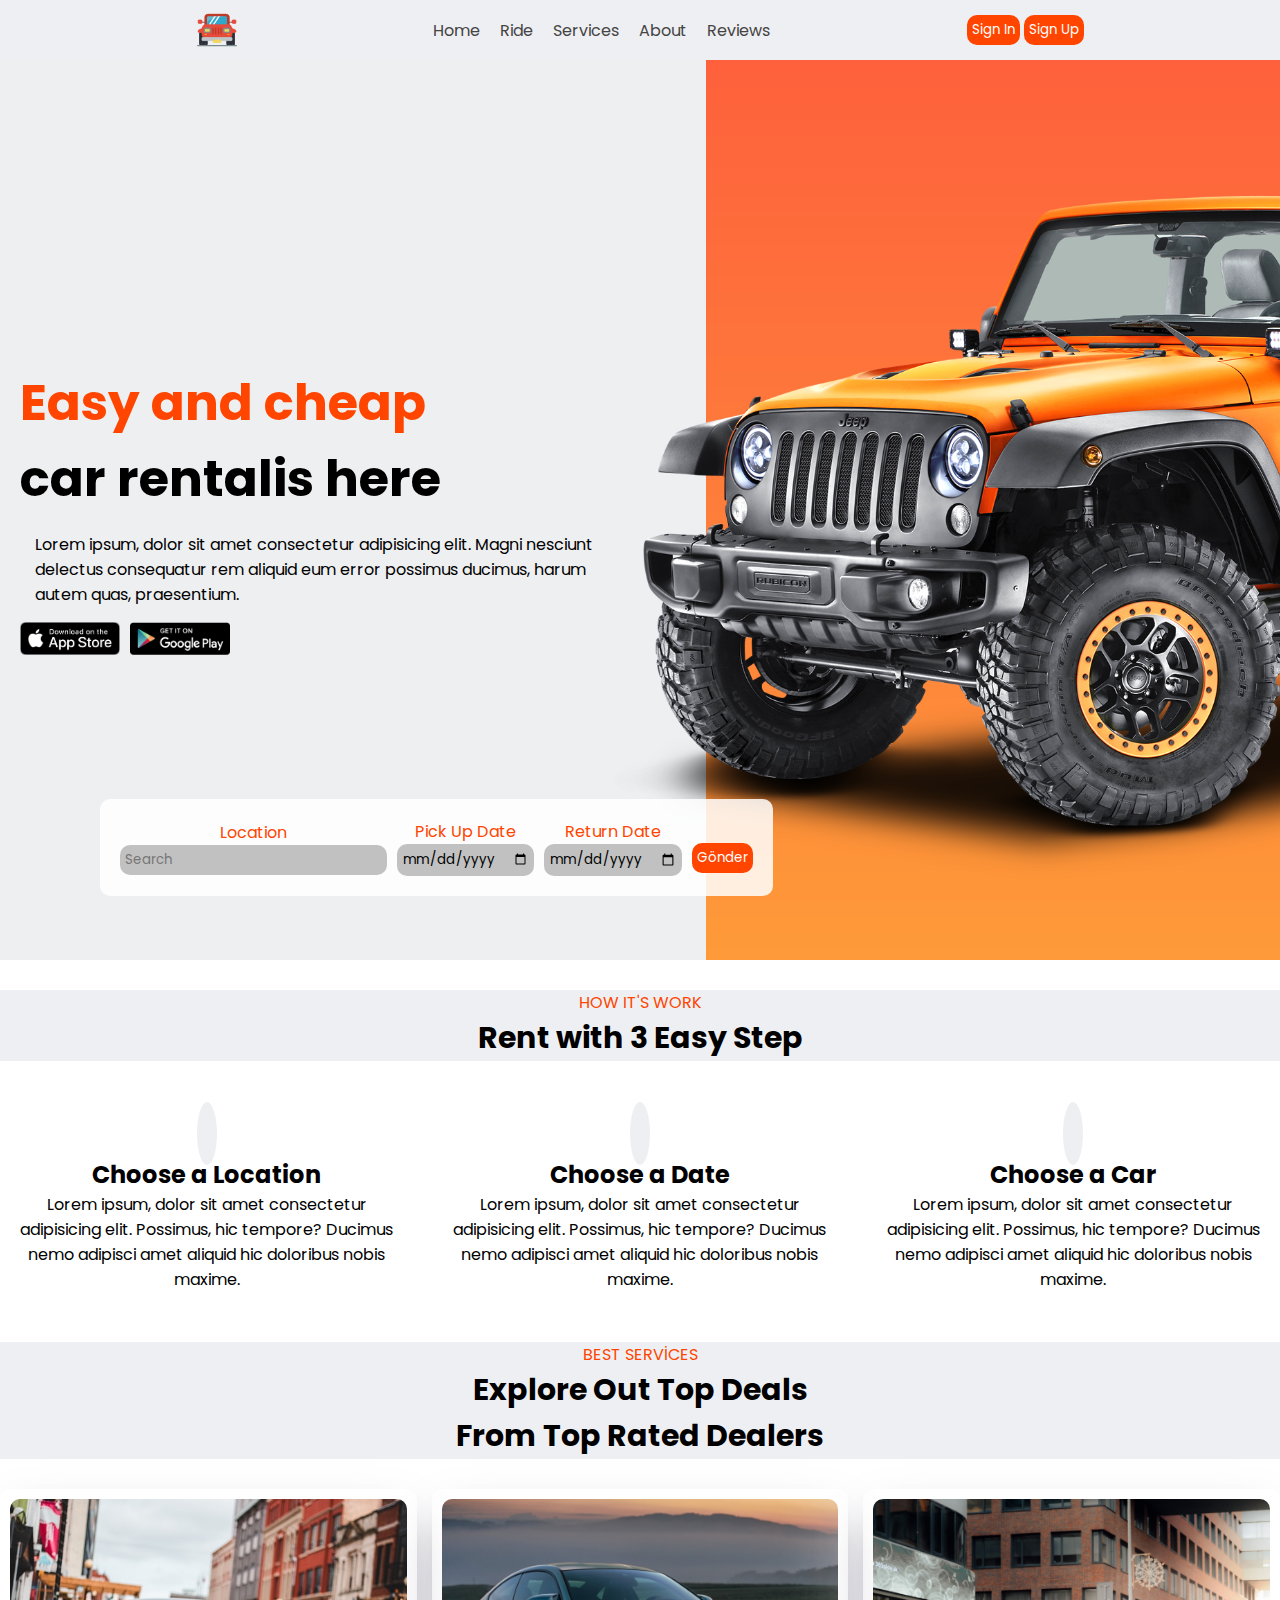
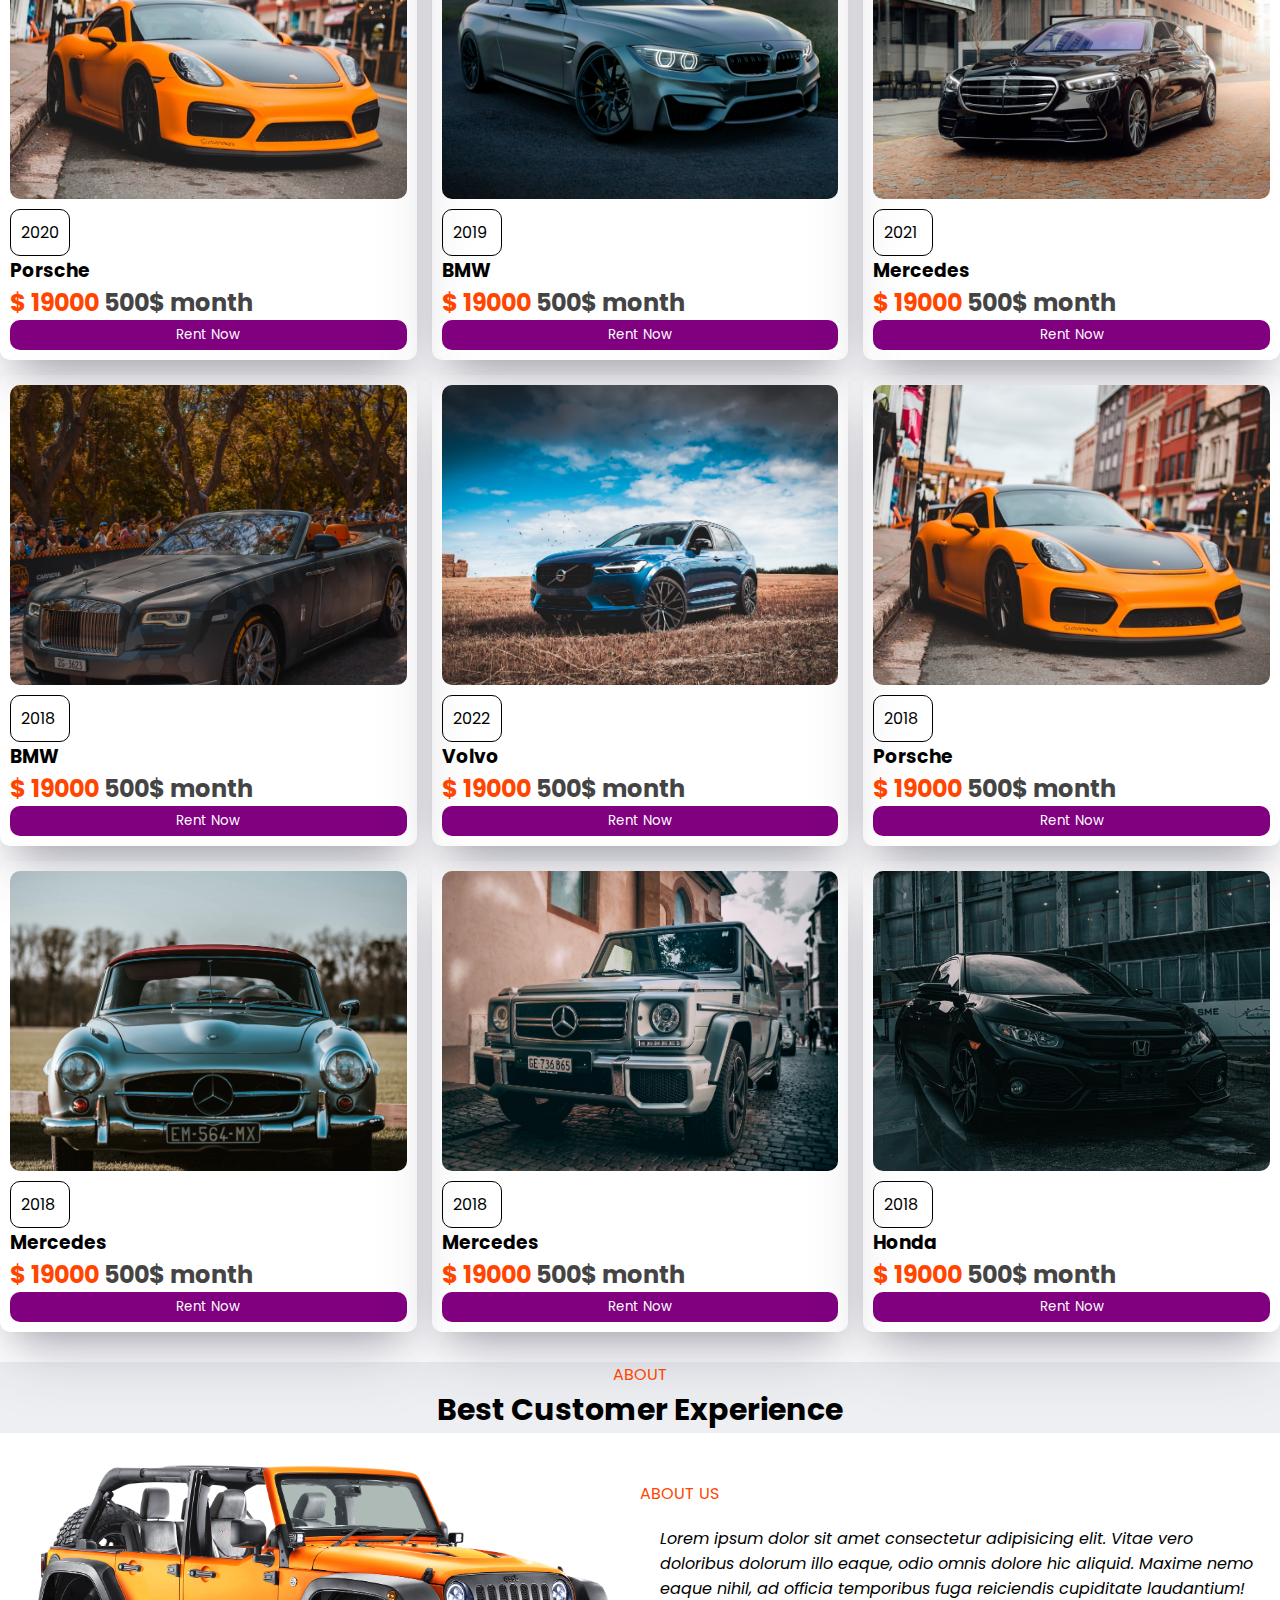
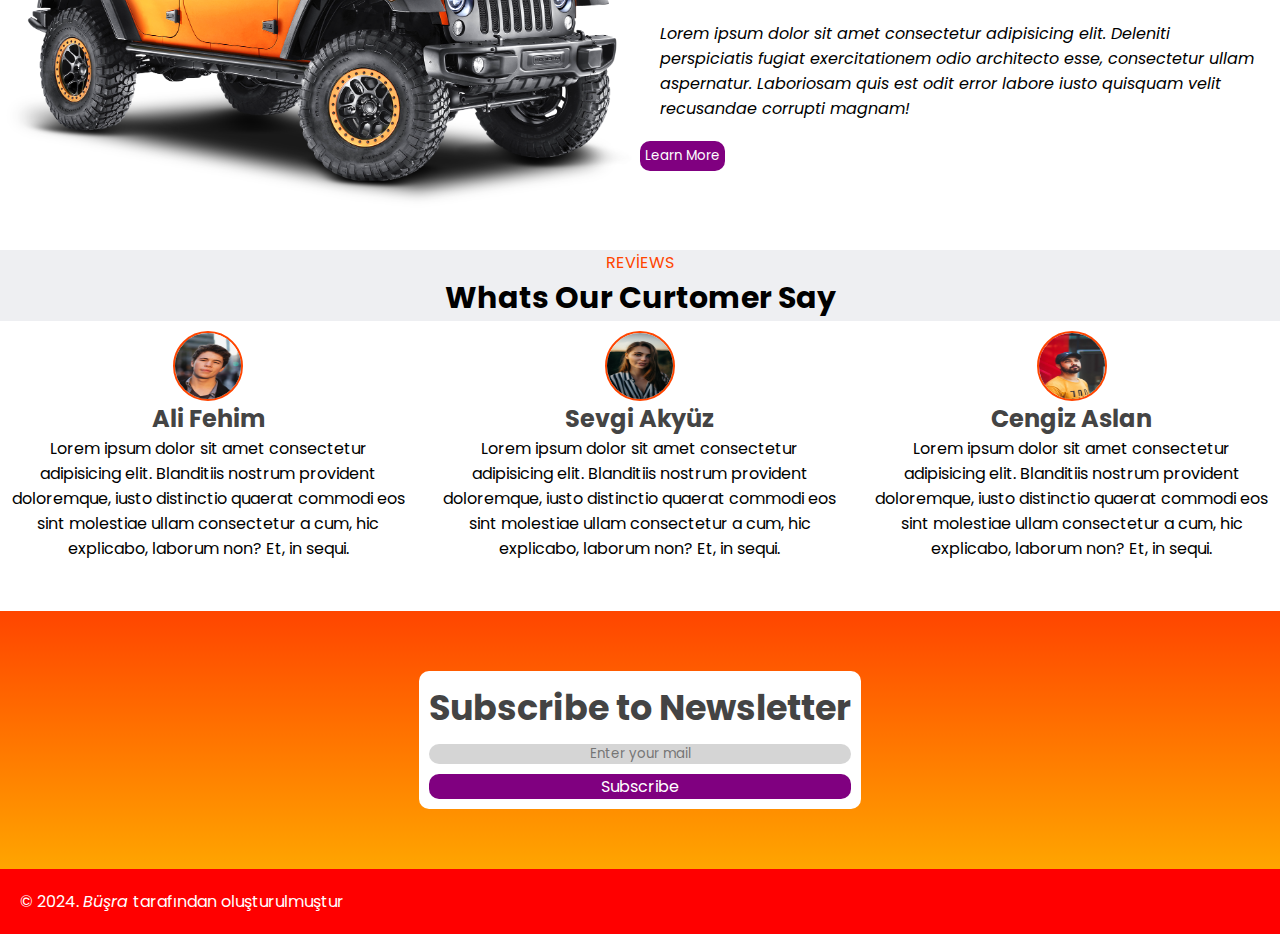
<file: index.html>
<!DOCTYPE html>
<html lang="en">
<head>
    <meta charset="UTF-8">
    <meta name="viewport" content="width=device-width, initial-scale=1.0">
    <title>Car Rental</title>
    <link rel="icon" href="images/jeep.png">

    <!-- Css -->
    <link rel="stylesheet" href="style.css">

    <!-- Font Awesome -->
    <link rel="stylesheet" href="https://cdnjs.cloudflare.com/ajax/libs/font-awesome/6.5.1/css/all.min.css"
        integrity="sha512-DTOQO9RWCH3ppGqcWaEA1BIZOC6xxalwEsw9c2QQeAIftl+Vegovlnee1c9QX4TctnWMn13TZye+giMm8e2LwA=="
        crossorigin="anonymous" referrerpolicy="no-referrer" />
</head>

<body>
   <!-- header -->
   <header>
    <img src="images/jeep.png" alt="">

    <ul class="navbar">
        <li><a href="">Home</a></li>
        <li><a href="">Ride</a></li>
        <li><a href="">Services</a></li>
        <li><a href="">About</a></li>
        <li><a href="">Reviews</a></li>
    </ul>

    <div class="header-btn">
        <button>Sign In</button>
        <button>Sign Up</button>
    </div>
   </header>

   <!-- ana ekran -->
   <section class="home">
    <!-- metinler alanı-->
    <div class="text">
        <h1><span>Easy and cheap</span> <br>car rentalis here</h1>
        <p>Lorem ipsum, dolor sit amet consectetur adipisicing elit. Magni nesciunt delectus consequatur rem aliquid eum error possimus ducimus, harum autem quas, praesentium.</p>
        
        <div class="app-stores">
            <img src="images/ios.png" alt="">
            <img src="images/play.png" alt="">
        </div>
    </div>
    <!-- form alanı-->
    <div class="form-container">

        <form>

            <div class="input-box">
                <span>Location</span>
                <input type="search" placeholder="Search">
            </div>

            <div class="input-box">
                <span>Pick Up Date</span>
                <input type="date" placeholder="Search">
            </div>

            <div class="input-box">
                <span>Return Date</span>
                <input type="date" placeholder="Search">
            </div>

            <div class="input-box">
               <button>Gönder</button>
            </div>

        </form>

    </div>
   </section>

   <!-- kiralama alanı-->
   <section>
    <div class="heading">
        <span>HOW IT'S WORK</span>
        <h1>Rent with 3 Easy Step</h1>
    </div>

    <div class="ride-container">

        <div class="box">
            <i class="fa-solid fa-location-dot"></i>
            <h2>Choose a Location</h2>
            <p>Lorem ipsum, dolor sit amet consectetur adipisicing elit. Possimus, hic tempore? Ducimus nemo adipisci amet aliquid hic doloribus nobis maxime.</p>
        </div>
    
    <div class="box">
        <i class="fa-solid fa-calendar-days"></i>
        <h2>Choose a Date</h2>
        <p>Lorem ipsum, dolor sit amet consectetur adipisicing elit. Possimus, hic tempore? Ducimus nemo adipisci amet aliquid hic doloribus nobis maxime.</p>
    </div>


  
    <div class="box">
        <i class="fa-solid fa-car"></i>
        <h2>Choose a Car</h2>
        <p>Lorem ipsum, dolor sit amet consectetur adipisicing elit. Possimus, hic tempore? Ducimus nemo adipisci amet aliquid hic doloribus nobis maxime.</p>
    
    </div>

</div>
</section>

<!-- services-->
<section class="services">
    <div class="heading">
        <span>BEST SERVİCES</span>
        <h1>Explore Out Top Deals <br>
            From Top Rated Dealers</h1>
    </div>

    <div class="services-container">

        <div class="box">
            <div class="box-img">
                <img src="images/car6.jpg" alt="">
            </div>
            <p>2020</p>
            <h3>Porsche</h3>
            <h2>$ 19000 <span>500$ month</span></h2>
            <button>Rent Now</button>
        </div>

        <div class="box">
            <div class="box-img">
                <img src="images/car7.jpg" alt="">
            </div>
            <p>2019</p>
            <h3>BMW</h3>
            <h2>$ 19000 <span>500$ month</span></h2>
            <button>Rent Now</button>
        </div>

        <div class="box">
            <div class="box-img">
                <img src="images/car8.jpg" alt="">
            </div>
            <p>2021</p>
            <h3>Mercedes</h3>
            <h2>$ 19000 <span>500$ month</span></h2>
            <button>Rent Now</button>
        </div>

        <div class="box">
            <div class="box-img">
                <img src="images/car9.jpg" alt="">
            </div>
            <p>2018</p>
            <h3>BMW</h3>
            <h2>$ 19000 <span>500$ month</span></h2>
            <button>Rent Now</button>
        </div>

        <div class="box">
            <div class="box-img">
                <img src="images/car10.jpg" alt="">
            </div>
            <p>2022</p>
            <h3>Volvo</h3>
            <h2>$ 19000 <span>500$ month</span></h2>
            <button>Rent Now</button>
        </div>

        <div class="box">
            <div class="box-img">
                <img src="images/car6.jpg" alt="">
            </div>
            <p>2018</p>
            <h3>Porsche</h3>
            <h2>$ 19000 <span>500$ month</span></h2>
            <button>Rent Now</button>
        </div>

        <div class="box">
            <div class="box-img">
                <img src="images/car12.jpg" alt="">
            </div>
            <p>2018</p>
            <h3>Mercedes</h3>
            <h2>$ 19000 <span>500$ month</span></h2>
            <button>Rent Now</button>
        </div>

        <div class="box">
            <div class="box-img">
                <img src="images/car13.jpg" alt="">
            </div>
            <p>2018</p>
            <h3>Mercedes</h3>
            <h2>$ 19000 <span>500$ month</span></h2>
            <button>Rent Now</button>
        </div>

        <div class="box">
            <div class="box-img">
                <img src="images/car3.jpg" alt="">
            </div>
            <p>2018</p>
            <h3>Honda</h3>
            <h2>$ 19000 <span>500$ month</span></h2>
            <button>Rent Now</button>
        </div>
    </div>
</section>


<!-- abaut -->
<section class="abaut">

    <div class="heading">
        <span>ABOUT</span>
        <h1>Best Customer Experience</h1>
    </div>

    <div class="about-container">
        <div class="about-img">
            <img src="images/about.png" alt="">
        </div>
        <div class="about-text">
            <span>ABOUT US</span>
            <p>Lorem ipsum dolor sit amet consectetur adipisicing elit. Vitae vero doloribus dolorum illo eaque, odio omnis dolore hic aliquid. Maxime nemo eaque nihil, ad officia temporibus fuga reiciendis cupiditate laudantium!</p>
            <p>Lorem ipsum dolor sit amet consectetur adipisicing elit. Deleniti perspiciatis fugiat exercitationem odio architecto esse, consectetur ullam aspernatur. Laboriosam quis est odit error labore iusto quisquam velit recusandae corrupti magnam!</p>
            <button>Learn More</button>
        </div>

    </div>
    
</section>

<!-- REVIEWS-->
<section class="reviews">
    <div class="heading">
        <span>REVİEWS</span>
        <h1>Whats Our Curtomer Say</h1>
    </div>

    <div class="reviews-container">

        <div class="box">
            <div class="rev-img">
                <img src="images/rev1.jpg" alt="">
            </div>
            <h2>Ali Fehim</h2>
            <div>
                <i class="fa-solid fa-star"></i>
                <i class="fa-solid fa-star"></i>
                <i class="fa-solid fa-star"></i> 
                <i class="fa-solid fa-star"></i>
                <i class="fa-solid fa-star"></i>
            </div>
            <p>Lorem ipsum dolor sit amet consectetur adipisicing elit. Blanditiis nostrum provident doloremque, iusto distinctio quaerat commodi eos sint molestiae ullam consectetur a cum, hic explicabo, laborum non? Et, in sequi.</p>
        </div>

        <div class="box">
            <div class="rev-img">
                <img src="images/rev3.jpg" alt="">
            </div>
            <h2>Sevgi Akyüz</h2>
            <div>
                <i class="fa-solid fa-star"></i>
                <i class="fa-solid fa-star"></i>
                <i class="fa-solid fa-star"></i>
                <i class="fa-solid fa-star"></i>
                <i class="fa-solid fa-star"></i>
            </div>
            <p>Lorem ipsum dolor sit amet consectetur adipisicing elit. Blanditiis nostrum provident doloremque, iusto distinctio quaerat commodi eos sint molestiae ullam consectetur a cum, hic explicabo, laborum non? Et, in sequi.</p>
        </div>

        <div class="box">
            <div class="rev-img">
                <img src="images/rev2.jpg" alt="">
            </div>
            <h2>Cengiz Aslan</h2>
            <div>
                <i class="fa-solid fa-star"></i>
                <i class="fa-solid fa-star"></i>
                <i class="fa-solid fa-star"></i>
                <i class="fa-solid fa-star"></i>
                <i class="fa-solid fa-star-half"></i>
            </div>
            <p>Lorem ipsum dolor sit amet consectetur adipisicing elit. Blanditiis nostrum provident doloremque, iusto distinctio quaerat commodi eos sint molestiae ullam consectetur a cum, hic explicabo, laborum non? Et, in sequi.</p>
        </div>
    </div>
</section>

<!--Newsletter-->
<section class="newslettter">
    <div class="mail-box">
        <h2>Subscribe to Newsletter</h2>
        <input type="email" placeholder="Enter your mail">
        <a href="mail.html">Subscribe</a>
    </div>
</section>

<!-- footer-->

<div class="copyright">
    <p>&#169 2024. <a href="">Büşra  </a>tarafından oluşturulmuştur</p>
    <div class="social">
        <i class="fa-brands fa-linkedin"></i>
        <i class="fa-brands fa-facebook"></i>
        <i class="fa-brands fa-twitter"></i>
        <i class="fa-brands fa-pinterest"></i>
    </div>
</div>


</body>
</html>
</file>
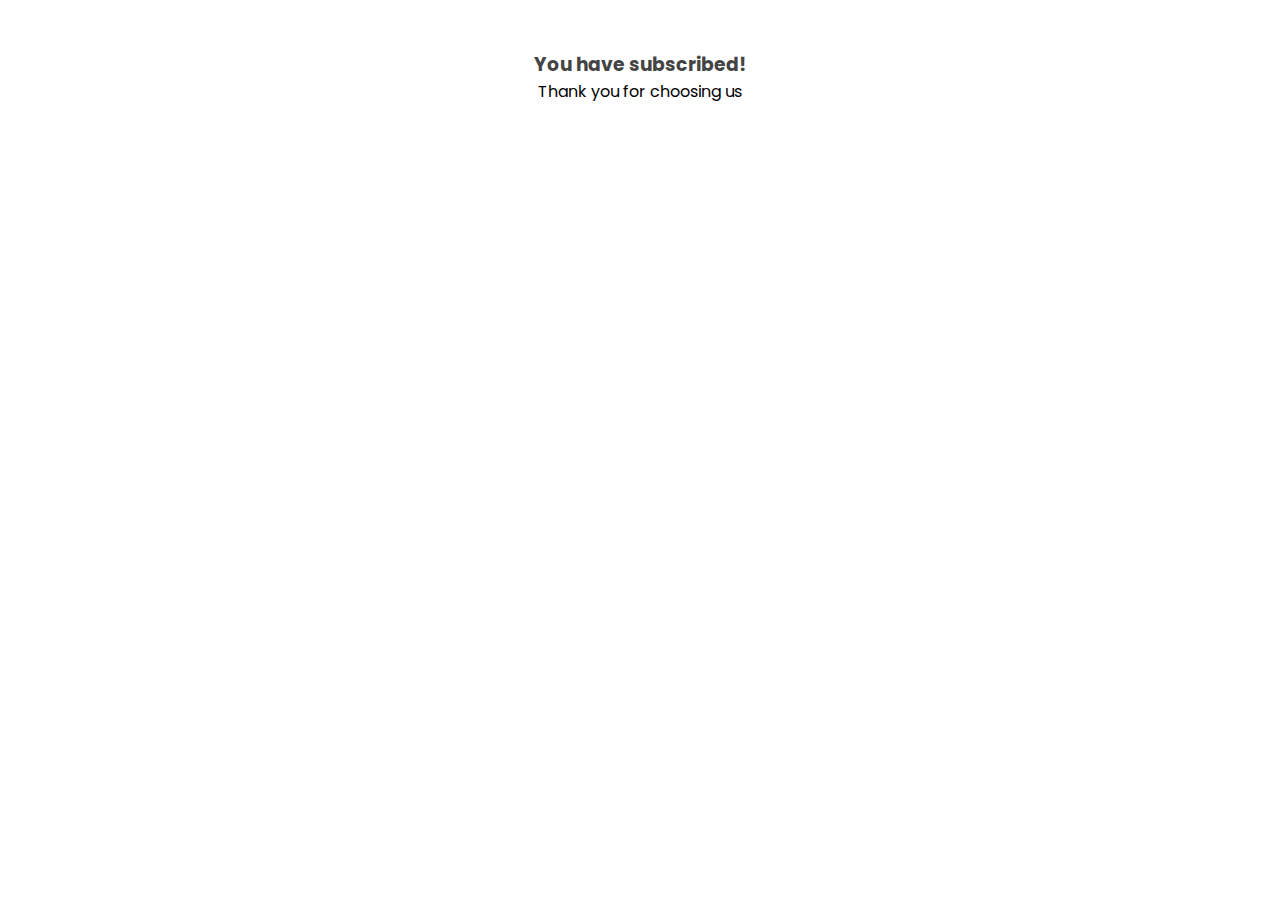
<file: mail.html>
<!DOCTYPE html>
<html lang="en">
<head>
    <meta charset="UTF-8">
    <meta name="viewport" content="width=device-width, initial-scale=1.0">
    <title>Document</title>
    <link rel="stylesheet" href="style.css">
    <link rel="stylesheet" href="https://cdnjs.cloudflare.com/ajax/libs/font-awesome/6.5.1/css/all.min.css"
    integrity="sha512-DTOQO9RWCH3ppGqcWaEA1BIZOC6xxalwEsw9c2QQeAIftl+Vegovlnee1c9QX4TctnWMn13TZye+giMm8e2LwA=="
    crossorigin="anonymous" referrerpolicy="no-referrer" />
</head>
<body>
    <div class="mail-box">
        <i class="fa-solid fa-circle-check"></i>
        <h3>You have subscribed!</h3>
        <p>Thank you for choosing us</p>
    </div>
</body>
</html>
</file>
<file: style.css>
/* Google Fonst */
@import url('https://fonts.googleapis.com/css2?family=Poppins&display=swap');


*{
    margin: 0;
    padding: 0;
    font-family: "Poppins", sans-serif;
    box-sizing: border-box;
}

/* Değişkenler */
:root{
    --main-color: orangered;
    --secondary-color : orange ;
    --text-color : #444 ;
    --bg-color: #eeeff2 ;
    --white : #fff ;
    --bg-secondary : purple ;
}

header{
    display: flex;
    justify-content: space-evenly;
    align-items: center;
    background-color: var(--bg-color);
    padding: 10px;
    position: sticky;
    top: 0;
    z-index: 999;
    width: 100%;
}

header img{
    width: 40px;
}
.navbar{
    display: flex;
}

.navbar li{
    list-style-type: none;
}

.navbar a{
    text-decoration: none;
    color: var(--text-color);
    padding: 10px;
}

.navbar a:hover{
    color: var(--main-color) ;
    transition: .5s;
}

.header-btn button{
    background-color: var(--main-color);
    color: var(--white);
    border: none;
    padding: 5px;
    border-radius: 10px;
    cursor: pointer;
}

.header-btn button:hover{
    background-color: var(--bg-secondary);
    transition: .5s;
}

/* home */
.home{
    background: url(images/Car\ Website\ –\ 1@2x.png);
    height: 100vh;
    background-position: 50%;
    display: grid;
    grid-template-columns: repeat(2, 1fr);
    align-items: center;
    position: relative;
}

.text{
    padding: 20px;
}

.text h1{
    font-size: 50px;
}

.text span{
    color: var(--main-color);
}

.text p{
    margin: 15px;
}

.app-stores{
    display: flex;
    gap: 10px;
}

.app-stores img{
    width: 100px;
    cursor: pointer;
}

.form-container form{
    display: flex;
    align-items: center;
    background-color: #ffffffd8;
    gap: 10px;
    padding: 20px;
    border-radius: 10px;
    position: absolute;
    bottom: 4rem;
    left: 100px;
}

.input-box{
    display: flex;
    flex-direction: column;
    align-items: center;
}

.input-box span{
    color: var(--main-color);
}

.input-box input{
    outline: none;
    border: none;
    background-color: rgba(128, 128, 128, 0.484);
    padding: 5px;
    border-radius: 10px;
}

.input-box button{
    background-color: var(--main-color);
    color: var(--white);
    border: none;
    padding: 5px;
    border-radius: 10px;
    margin-top: 20px;
}

.input-box button:hover{
    background-color: var(--bg-secondary);
    cursor: pointer;
    transition: .5s;
    scale: 0.95;
}

/* ride */

.heading{
    text-align: center;
    background-color: var(--bg-color);
    margin-top: 30px;
}

.heading h1{
    font-size: 30px;
}

.heading span{
    color: var(--main-color);
}

.ride-container{
    display: grid;
    grid-template-columns: 1fr 1fr 1fr;
    gap: 20px;
    margin-top: 30px;
}

.ride-container .box{
    text-align: center;
    padding: 20px;
}

.ride-container .box i{
    font-size: 30px;
    color: var(--main-color);
    background-color: var(--bg-color);
    padding: 10px;
    border-radius: 50%;
}

.ride-container .box i:hover{
    background-color: var(--main-color);
    color: white;
    transition: 0.5s;
    cursor: pointer;
}

/* services */
.services-container{
    display: grid;
    grid-template-columns: repeat(auto-fit, minmax(370px, auto));
    margin-top: 30px;
    gap: 15px;
}

.services-container .box{
    padding: 10px;
    border-radius: 10px;
    box-shadow: rgba(50, 50, 93, 0.25) 0px 30px 60px -12px, rgba(0, 0, 0, 0.3) 0px 18px 36px -18px;
}
.services-container .box:hover{
    scale: 1.02;
    transition: .5s;
    cursor: pointer;
}
.services-container .box .box-img{
    width: 100%;
    height: 300px;
}


.services-container .box .box-img img{
    width: 100%;
    height: 100%;
    object-fit: cover;
    border-radius: 10px;
}

.services-container .box p{
    border: 1px solid black;
    width: 60px;
    padding: 10px;
    border-radius: 10px;
    margin-top: 10px;
}

.services-container .box h2{
    color: var(--main-color);
}

.services-container .box span{
    color: var(--text-color);
}

.services-container .box button{
    background-color: var(--bg-secondary);
    color: var(--white);
    border: none;
    padding: 5px;
    border-radius: 10px;
    width: 100%;

}

/* about */

.about-container{
    display: grid;
    grid-template-columns: repeat(2, 1fr);
    align-items: center;
}

.about-img img{
    width: 100%;
}

.about-text span{
    color: var(--main-color);
}

.about-text p{
    margin: 20px;
    font-style: italic;
}

.about-text button{
    background-color: var(--bg-secondary);
    color: var(--white);
    border: none;
    padding: 5px;
    border-radius: 10px;
}
.about-text button:hover{
    background-color: var(--main-color);
    transition: .5s;
    cursor: pointer;
}

/* reviews */

.reviews-container{
    display: grid;
    grid-template-columns: repeat(3, auto);
    gap: 15px;
}

.rev-img{
    width: 70px;
    height: 70px;
}

.rev-img img{
    width: 70px;
    height: 70px;
    border: 2px solid var(--main-color);
    border-radius: 50%;
}

.reviews-container .box{
    display: flex;
    flex-direction: column;
    align-items: center;
    text-align: center;
    box-shadow: rgba(50, 50, 93, 0.25) 0px 30px 60px -12px, rgba(0, 0, 0, 0.3) 0px;
    padding: 10px;
    border-radius: 10px;
}

.reviews-container .box:hover{
    scale: 1.02;
    transition: .5s;
}
.reviews-container .box h2{
    color: var(--text-color);
}

.reviews-container .box i{
    color: orange;
}

/* newsletter */
.newslettter{
    background: linear-gradient(orangered, orange);
    margin-top: 40px;
    padding: 10px;
    display: flex;
    flex-direction: column;
    align-items: center;
}
.newslettter h2{
    color: var(--text-color);
    font-size: 35px;
}

.newslettter .mail-box{
    background-color: var(--white);
    display: flex;
    flex-direction: column;
    padding: 10px;
    border-radius: 10px;
}

.newslettter .mail-box input{
    border: none;
    outline: none;
    margin: 10px ;
    background-color: rgba(128, 128, 128, 0.331);
    border-radius: 10px;
    text-align: center;
    width: 100%;
}

.newslettter .mail-box a{
    background-color: var(--bg-secondary);
    color: var(--white);
    border-radius: 10px;
    border: none ;
    cursor: pointer;
    text-decoration: none;
    text-align: center;
    width: 100%;
}

.newslettter .mail-box a:hover{
    background-color: var(--main-color);
    transition: .5s;
    scale: 0.96;
}

/*  footer */

.copyright{
    display: flex;
    justify-content: space-between;
    align-items: center;
    background-color: red;
    color: #fff;
    padding: 20px;
}

.copyright a{
    color: var(--white);
    text-decoration: none;
    font-style: italic;
}

@media (max-width:550px){
    header{
        display: flex;
        flex-direction: column;
        gap: 10px;
    }
    .form-container form{
        display: flex;
        flex-direction: column;
        margin-left: 200px;
        transition: .5s;
    }
}

/* mail html alanı */
.mail-box{
    display: flex;
    justify-content: center;
    flex-direction: column;
    align-items: center;
    margin: 50px;
}

.mail-box h3{
    color: var(--text-color);
}

.mail-box i{
    color: green;
}
</file>
